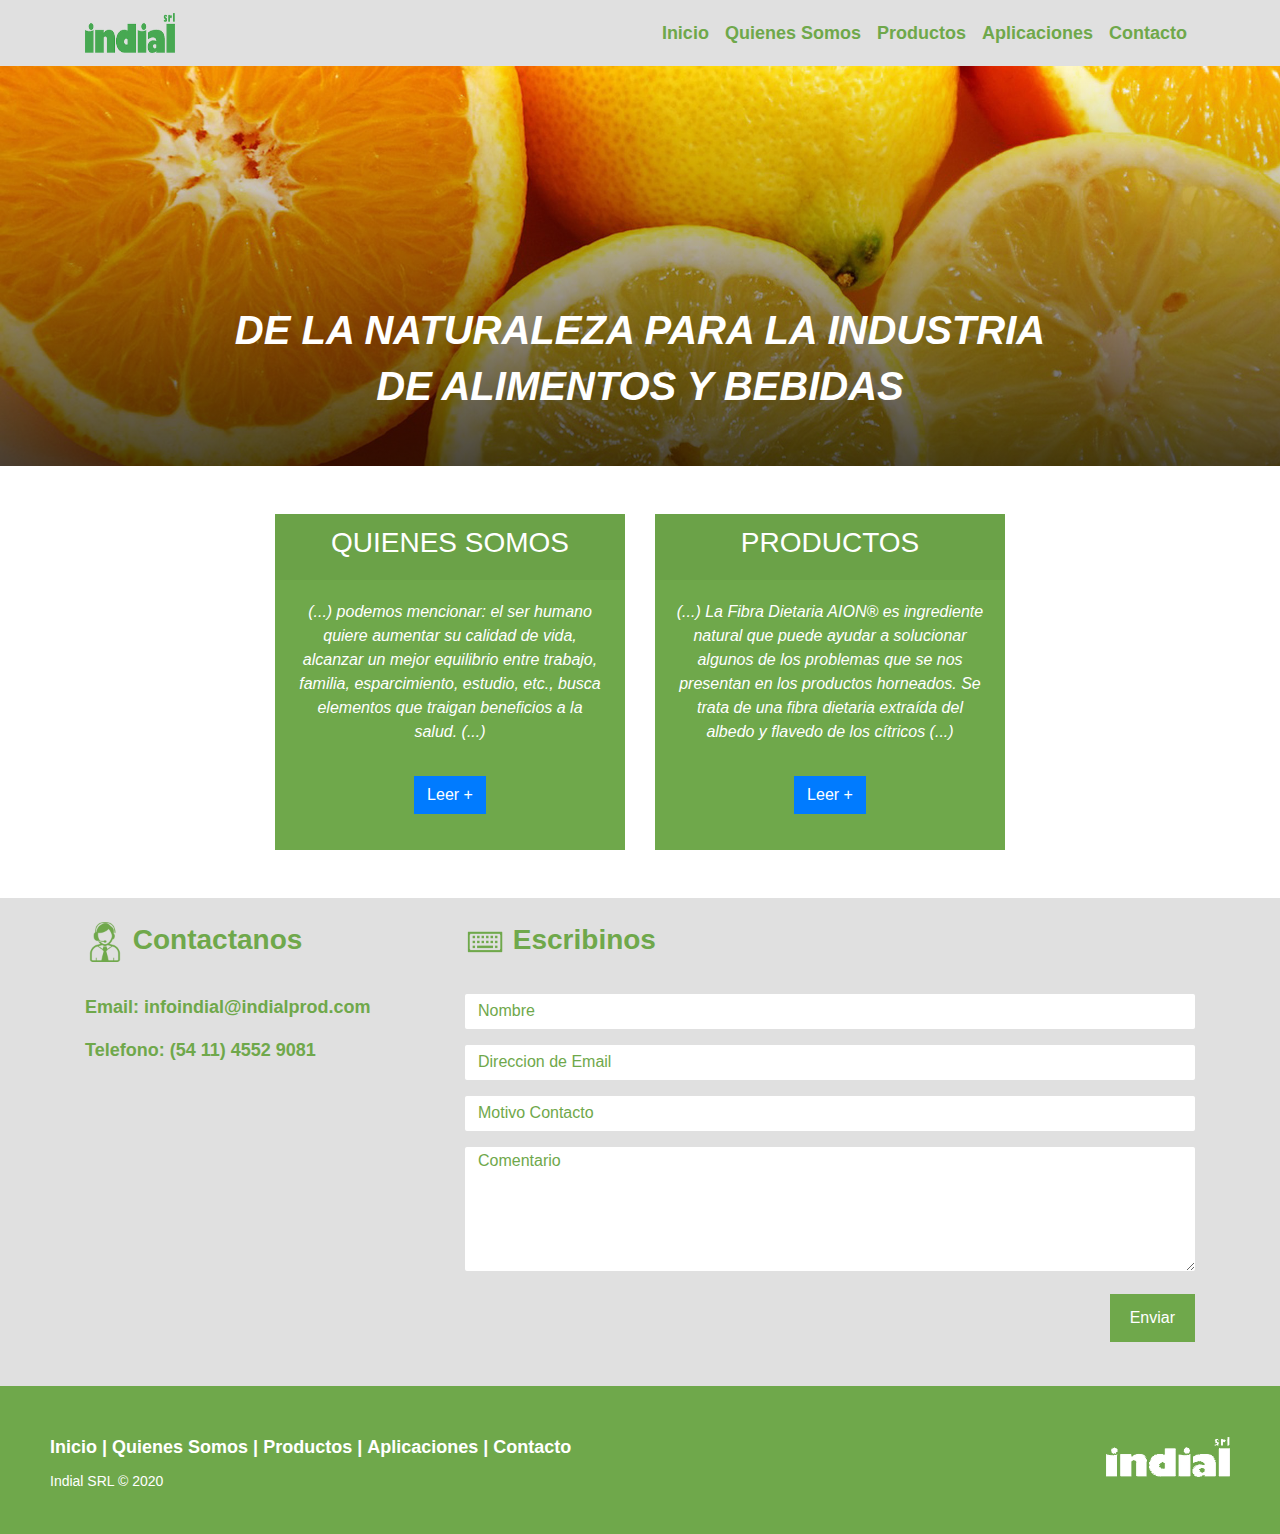
<file: index.html>
<!DOCTYPE html>
<html lang="es">

<head>
    <meta charset="UTF-8">
    <meta name="viewport" content="width=device-width, initial-scale=1.0">
    <link href="img/logo.webp" type="imagenes" rel="shortcurt icon" />
    <link rel="stylesheet" href="css/estilos.css" type="text/css">
    <script src="https://code.jquery.com/jquery-3.3.1.slim.min.js"
        integrity="sha384-q8i/X+965DzO0rT7abK41JStQIAqVgRVzpbzo5smXKp4YfRvH+8abtTE1Pi6jizo"
        crossorigin="anonymous"></script>
    <script src="https://cdnjs.cloudflare.com/ajax/libs/jquery/3.4.1/jquery.min.js"
        integrity="sha256-CSXorXvZcTkaix6Yvo6HppcZGetbYMGWSFlBw8HfCJo=" crossorigin="anonymous"></script>
    <script src="https://cdnjs.cloudflare.com/ajax/libs/popper.js/1.14.7/umd/popper.min.js"
        integrity="sha384-UO2eT0CpHqdSJQ6hJty5KVphtPhzWj9WO1clHTMGa3JDZwrnQq4sF86dIHNDz0W1"
        crossorigin="anonymous"></script>
    <script src="https://stackpath.bootstrapcdn.com/bootstrap/4.3.1/js/bootstrap.min.js"
        integrity="sha384-JjSmVgyd0p3pXB1rRibZUAYoIIy6OrQ6VrjIEaFf/nJGzIxFDsf4x0xIM+B07jRM"
        crossorigin="anonymous"></script>
    <link rel="stylesheet" href="https://cdnjs.cloudflare.com/ajax/libs/font-awesome/4.7.0/css/font-awesome.min.css">
    <link rel="stylesheet" href="http://maxcdn.bootstrapcdn.com/font-awesome/4.2.0/css/font-awesome.min.css">
    <link rel="stylesheet" href="https://stackpath.bootstrapcdn.com/bootstrap/4.3.1/css/bootstrap.min.css"
        integrity="sha384-ggOyR0iXCbMQv3Xipma34MD+dH/1fQ784/j6cY/iJTQUOhcWr7x9JvoRxT2MZw1T" crossorigin="anonymous">
    <title>Indial SRL</title>
</head>
<body>
    <nav class="navbar navbar-expand-lg navbar-light">
        <div class="container">
            <a class="navbar-brand" href="index.html">
                <img src="img/logo.webp" width="90" height="40" alt="">
            </a>
            <button class="navbar-toggler" type="button" data-toggle="collapse" data-target="#navbarNav"
                aria-controls="navbarNav" aria-expanded="false" aria-label="Toggle navigation">
                <span class="navbar-toggler-icon"></span>
            </button>
            <div class="collapse navbar-collapse" id="navbarNav">
                <ul class="navbar-nav ml-auto">
                    <li class="nav-item">
                        <a class="nav-link" href="index.html">Inicio</a>
                    </li>
                    <li class="nav-item">
                        <a class="nav-link" href="somos.html">Quienes Somos</a>
                    </li>
                    <li class="nav-item">
                        <a class="nav-link" href="productos.html">Productos</a>
                    </li>
                    <li class="nav-item">
                        <a class="nav-link" href="aplicaciones.html">Aplicaciones</a>
                    </li>
                    <li class="nav-item">
                        <a class="nav-link" href="#contacto">Contacto</a>
                    </li>
                </ul>
            </div>
        </div>
    </nav>
    <header class="masthead">
        <div class="container h-100">
            <div class="row h-100 align-items-end pb-5">
              <div class="col-12 text-center">
                <h1 class="font-weight-bold font-italic text-white">DE LA NATURALEZA PARA LA INDUSTRIA</h1>
                <h1 class="font-weight-bold font-italic text-white">DE ALIMENTOS Y BEBIDAS</h1>
              </div>
            </div>
        </div>
    </header>
    <div class="container">
        <div class="row justify-content-md-center mt-5">
            <div class="col-md-4">
                <div class="card text-center border-0 rounded-0 mb-5">
                    <div class="card-header border-0">
                        <h3 class="text-white">QUIENES SOMOS</h3>
                    </div>
                    <div class="card-body">
                        <p class="text-white font-italic">(...) podemos mencionar: el ser humano quiere aumentar su calidad de vida, alcanzar un mejor
                            equilibrio entre trabajo, familia, esparcimiento, estudio, etc., busca elementos que traigan
                            beneficios a la salud. (...)</p>
                        <a href="somos.html" class="btn btn-primary rounded-0 mb-3 mt-3">Leer +</a>
                    </div>
                </div>
            </div>
            <div class="col-md-4">
                <div class="card text-center border-0 rounded-0 mb-5">
                    <div class="card-header border-0">
                        <h3 class="text-white">PRODUCTOS</h3>
                    </div>
                    <div class="card-body">
                        <p class="text-white font-italic">(...) La Fibra Dietaria AION® es ingrediente natural que puede ayudar a solucionar algunos de los
                            problemas que se nos presentan en los productos horneados. Se trata de una fibra dietaria extraída del albedo y flavedo
                            de los cítricos (...)</p>
                        <a href="productos.html" class="btn btn-primary rounded-0 mb-3 mt-3">Leer +</a>
                    </div>
                </div>
            </div>
        </div>
    </div>
    <div class="contacto">
    <div class="container" id="contacto" name="contacto">
        <div class="row">
            <div class="col-md-4">
                <br>
                <h3 class="titulo-contacto"><img src="img/contacto.png" alt="" width="40" height="40"> Contactanos</h3>
                <br>
                <p class="text-contacto">Email: infoindial@indialprod.com</p>
                <p class="text-contacto">Telefono: (54 11) 4552 9081</p>
            </div>
            <div class="col-md-8">
                <form class="form-signin">
                    <br>
                    <h3 class="titulo-contacto"><img src="img/escribinos.png" alt="" width="40" height="40"> Escribinos</h3>
                    <br>
                    <div class="form-group">
                        <input type="text" class="form-contacto" id="nombre" name="nombre" aria-describedby="nombre"
                            placeholder="Nombre" required><span id="errorNombre" class="text-danger"></span>
                    </div>
                    <div class="form-group">
                        <input type="email" class="form-contacto" id="mail" name="mail" aria-describedby="mail"
                            placeholder="Direccion de Email" required><span id="errorEmail" class="text-danger"></span>
                    </div>
                    <div class="form-group">
                        <input type="text" class="form-contacto" id="motivo" name="motivo" aria-describedby="motivo"
                            placeholder="Motivo Contacto" required><span id="errorContacto" class="text-danger"></span>
                    </div>
                    <div class="form-group">
                        <textarea class="form-contacto" rows="5" id="comentario" name="comentario"
                            aria-describedby="comentario" placeholder="Comentario" required></textarea><span
                            id="errorComentario" class="text-danger"></span>
                    </div>
                    <input id="enviar_email" type="button" class="boton-enviar" value="Enviar"
                        onclick="Email.validar()">
                </form>
            </div>
        </div>
        <div id="lamascara" class="mascara">
        <div class="contenido">
                <div class="modal-content">
                    <div class="modal-body">
                        <p>Consulta Enviada Correctamente</p>
                        <p>En breve nos comunicaremos con usted</p>
                        <p>Verifique su carpeta de Spam</p>
                        <p>¡Muchas Gracias!</p>
                    </div>
                    <div class="modal-footer">
                        <button type="button" class="btn btn-primary" id="aceptarEditarButton">Aceptar</button>
                    </div>
                </div>
            </div>
        </div>
        <br>
    </div>
</div>
<script src="js/script.js"></script>
    <footer class="footer-distributed">
        <div class="footer-right">
            <img src="img/logoBlanco.webp" height="40" alt="">
        </div>
        <div class="footer-left">
            <p class="footer-links">
                <a href="index.html">Inicio</a>
                |
                <a href="somos.html">Quienes Somos</a>
                |
                <a href="productos.html">Productos</a>
                |
                <a href="aplicaciones.html">Aplicaciones</a>
                |
                <a href="index.html#contacto">Contacto</a>
            </p>
            <p>Indial SRL &copy; 2020</p>
        </div>
    </footer>
</body>

</html>
</file>
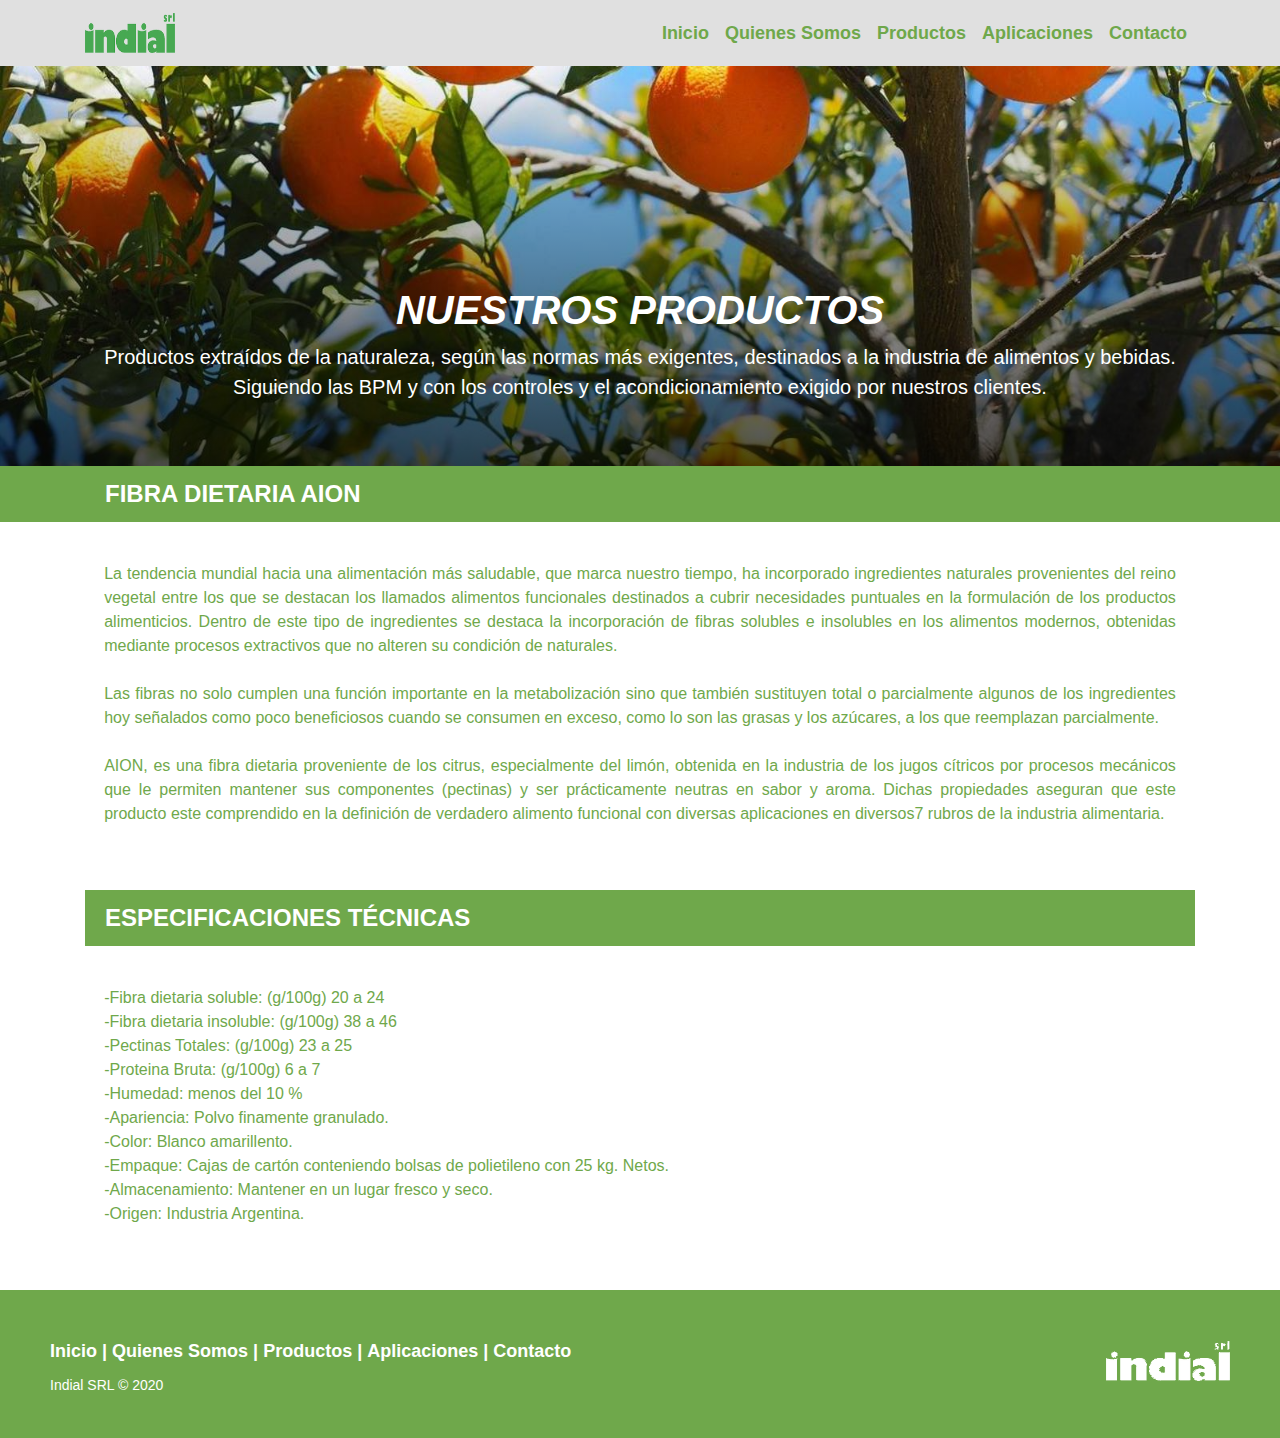
<file: productos.html>
<!DOCTYPE html>
<html lang="es">

<head>
    <meta charset="UTF-8">
    <meta name="viewport" content="width=device-width, initial-scale=1.0">
    <link href="img/logo.webp" type="imagenes" rel="shortcurt icon" />
    <link rel="stylesheet" href="css/estilos.css" type="text/css">
    <script src="https://code.jquery.com/jquery-3.3.1.slim.min.js"
        integrity="sha384-q8i/X+965DzO0rT7abK41JStQIAqVgRVzpbzo5smXKp4YfRvH+8abtTE1Pi6jizo"
        crossorigin="anonymous"></script>
    <script src="https://cdnjs.cloudflare.com/ajax/libs/jquery/3.4.1/jquery.min.js"
        integrity="sha256-CSXorXvZcTkaix6Yvo6HppcZGetbYMGWSFlBw8HfCJo=" crossorigin="anonymous"></script>
    <script src="https://cdnjs.cloudflare.com/ajax/libs/popper.js/1.14.7/umd/popper.min.js"
        integrity="sha384-UO2eT0CpHqdSJQ6hJty5KVphtPhzWj9WO1clHTMGa3JDZwrnQq4sF86dIHNDz0W1"
        crossorigin="anonymous"></script>
    <script src="https://stackpath.bootstrapcdn.com/bootstrap/4.3.1/js/bootstrap.min.js"
        integrity="sha384-JjSmVgyd0p3pXB1rRibZUAYoIIy6OrQ6VrjIEaFf/nJGzIxFDsf4x0xIM+B07jRM"
        crossorigin="anonymous"></script>
    <link rel="stylesheet" href="https://cdnjs.cloudflare.com/ajax/libs/font-awesome/4.7.0/css/font-awesome.min.css">
    <link rel="stylesheet" href="http://maxcdn.bootstrapcdn.com/font-awesome/4.2.0/css/font-awesome.min.css">
    <link rel="stylesheet" href="https://stackpath.bootstrapcdn.com/bootstrap/4.3.1/css/bootstrap.min.css"
        integrity="sha384-ggOyR0iXCbMQv3Xipma34MD+dH/1fQ784/j6cY/iJTQUOhcWr7x9JvoRxT2MZw1T" crossorigin="anonymous">
    <title>Indial SRL</title>
</head>

<body>
    <nav class="navbar navbar-expand-lg navbar-light">
        <div class="container">
            <a class="navbar-brand" href="index.html">
                <img src="img/logo.webp" width="90" height="40" alt="">
            </a>
            <button class="navbar-toggler" type="button" data-toggle="collapse" data-target="#navbarNav"
                aria-controls="navbarNav" aria-expanded="false" aria-label="Toggle navigation">
                <span class="navbar-toggler-icon"></span>
            </button>
            <div class="collapse navbar-collapse" id="navbarNav">
                <ul class="navbar-nav ml-auto">
                    <li class="nav-item">
                        <a class="nav-link" href="index.html">Inicio</a>
                    </li>
                    <li class="nav-item">
                        <a class="nav-link" href="somos.html">Quienes Somos</a>
                    </li>
                    <li class="nav-item">
                        <a class="nav-link" href="productos.html">Productos</a>
                    </li>
                    <li class="nav-item">
                        <a class="nav-link" href="aplicaciones.html">Aplicaciones</a>
                    </li>
                    <li class="nav-item">
                        <a class="nav-link" href="index.html#contacto">Contacto</a>
                    </li>
                </ul>
            </div>
        </div>
    </nav>
    <header class="masthead-product">
        <div class="container h-100">
            <div class="row h-100 align-items-end pb-5">
              <div class="col-12 text-center">
                <h1 class="font-weight-bold font-italic text-white">NUESTROS PRODUCTOS</h1>
                <p class="lead text-white">Productos extraídos de la naturaleza, según las normas más exigentes, destinados a la
                    industria de alimentos y bebidas. Siguiendo las BPM y con los controles y el acondicionamiento exigido por nuestros
                    clientes.
                </p>
              </div>
            </div>
        </div>
    </header>
    <div class="cuadro-texto">
        <div class="container">
            <p>FIBRA DIETARIA AION</p>
        </div>
    </div>
    <div class="container">
        <div class="row featurette">
            <p class="text-somos">
                La tendencia mundial hacia una alimentación más saludable, que marca nuestro tiempo, ha incorporado ingredientes
                naturales provenientes del reino vegetal entre los que se destacan los llamados alimentos funcionales destinados a
                cubrir necesidades puntuales en la formulación de los productos alimenticios. Dentro de este tipo de ingredientes se
                destaca la incorporación de fibras solubles e insolubles en los alimentos modernos, obtenidas mediante procesos
                extractivos que no alteren su condición de naturales.<br><br>
                Las fibras no solo cumplen una función importante en la metabolización sino que también sustituyen total o parcialmente
                algunos de los ingredientes hoy señalados como poco beneficiosos cuando se consumen en exceso, como lo son las grasas y
                los azúcares, a los que reemplazan parcialmente.<br><br>
                AION, es una fibra dietaria proveniente de los citrus, especialmente del limón, obtenida en la industria de los jugos cítricos por procesos mecánicos
                que le permiten mantener sus componentes (pectinas) y ser prácticamente neutras en sabor y aroma. Dichas propiedades
                aseguran que este producto este comprendido en la definición de verdadero alimento funcional con diversas aplicaciones en diversos7
                rubros de la industria alimentaria.
            </p>
        </div>
        <div class="cuadro-texto mt-5">
            <p>ESPECIFICACIONES TÉCNICAS</p>
        </div>
        <div class="row featurette mb-5">
            <p class="text-somos">
                -Fibra dietaria soluble: (g/100g) 20 a 24<br>
                -Fibra dietaria insoluble: (g/100g) 38 a 46<br>
                -Pectinas Totales: (g/100g) 23 a 25<br>
                -Proteina Bruta: (g/100g) 6 a 7<br>
                -Humedad: menos del 10 %<br>
                -Apariencia: Polvo finamente granulado.<br>
                -Color: Blanco amarillento.<br>
                -Empaque: Cajas de cartón conteniendo bolsas de polietileno con 25 kg. Netos.<br>
                -Almacenamiento: Mantener en un lugar fresco y seco.<br>
                -Origen: Industria Argentina.
            </p>
        </div>
    </div>
    <footer class="footer-distributed">
        <div class="footer-right">
            <img src="img/logoBlanco.webp" height="40" alt="">
        </div>
        <div class="footer-left">
            <p class="footer-links">
                <a href="index.html">Inicio</a>
                |
                <a href="somos.html">Quienes Somos</a>
                |
                <a href="productos.html">Productos</a>
                |
                <a href="aplicaciones.html">Aplicaciones</a>
                |
                <a href="index.html#contacto">Contacto</a>
            </p>
            <p>Indial SRL &copy; 2020</p>
        </div>
    </footer>
</body>

</html>
</file>
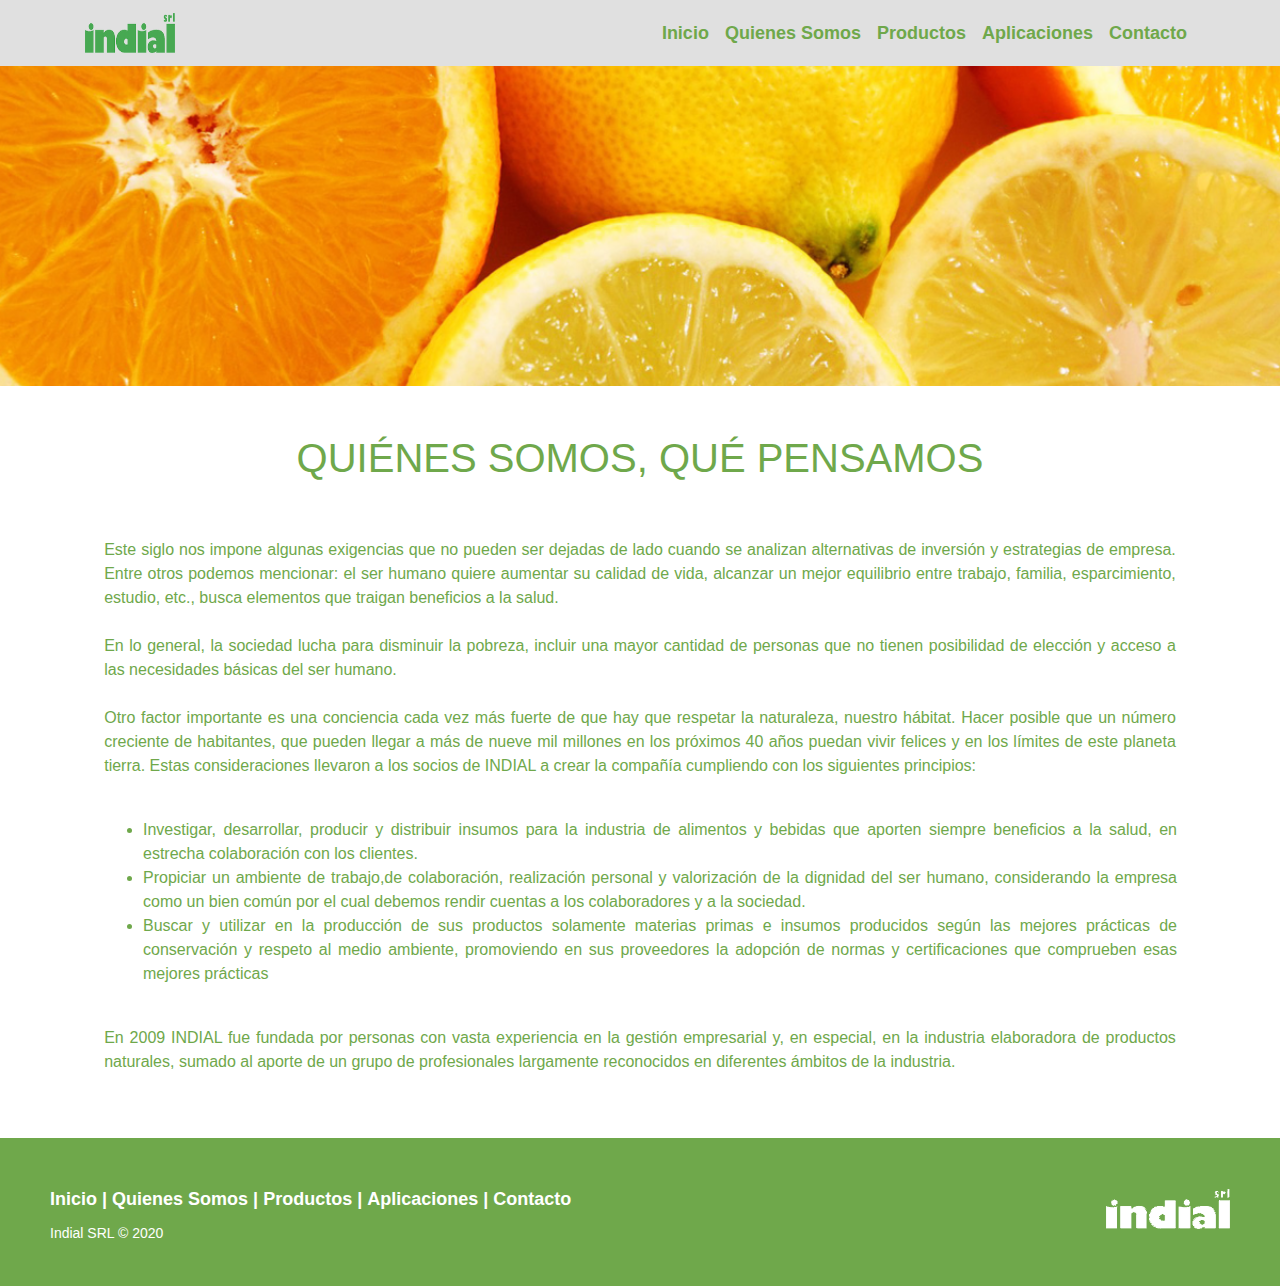
<file: somos.html>
<!DOCTYPE html>
<html lang="es">

<head>
    <meta charset="UTF-8">
    <meta name="viewport" content="width=device-width, initial-scale=1.0">
    <link href="img/logo.webp" type="imagenes" rel="shortcurt icon" />
    <link rel="stylesheet" href="css/estilos.css" type="text/css">
    <script src="https://code.jquery.com/jquery-3.3.1.slim.min.js"
        integrity="sha384-q8i/X+965DzO0rT7abK41JStQIAqVgRVzpbzo5smXKp4YfRvH+8abtTE1Pi6jizo"
        crossorigin="anonymous"></script>
    <script src="https://cdnjs.cloudflare.com/ajax/libs/jquery/3.4.1/jquery.min.js"
        integrity="sha256-CSXorXvZcTkaix6Yvo6HppcZGetbYMGWSFlBw8HfCJo=" crossorigin="anonymous"></script>
    <script src="https://cdnjs.cloudflare.com/ajax/libs/popper.js/1.14.7/umd/popper.min.js"
        integrity="sha384-UO2eT0CpHqdSJQ6hJty5KVphtPhzWj9WO1clHTMGa3JDZwrnQq4sF86dIHNDz0W1"
        crossorigin="anonymous"></script>
    <script src="https://stackpath.bootstrapcdn.com/bootstrap/4.3.1/js/bootstrap.min.js"
        integrity="sha384-JjSmVgyd0p3pXB1rRibZUAYoIIy6OrQ6VrjIEaFf/nJGzIxFDsf4x0xIM+B07jRM"
        crossorigin="anonymous"></script>
    <link rel="stylesheet" href="https://cdnjs.cloudflare.com/ajax/libs/font-awesome/4.7.0/css/font-awesome.min.css">
    <link rel="stylesheet" href="http://maxcdn.bootstrapcdn.com/font-awesome/4.2.0/css/font-awesome.min.css">
    <link rel="stylesheet" href="https://stackpath.bootstrapcdn.com/bootstrap/4.3.1/css/bootstrap.min.css"
        integrity="sha384-ggOyR0iXCbMQv3Xipma34MD+dH/1fQ784/j6cY/iJTQUOhcWr7x9JvoRxT2MZw1T" crossorigin="anonymous">
    <title>Indial SRL</title>
</head>

<body>
    <nav class="navbar navbar-expand-lg navbar-light">
        <div class="container">
            <a class="navbar-brand" href="index.html">
                <img src="img/logo.webp" width="90" height="40" alt="">
            </a>
            <button class="navbar-toggler" type="button" data-toggle="collapse" data-target="#navbarNav"
                aria-controls="navbarNav" aria-expanded="false" aria-label="Toggle navigation">
                <span class="navbar-toggler-icon"></span>
            </button>
            <div class="collapse navbar-collapse" id="navbarNav">
                <ul class="navbar-nav ml-auto">
                    <li class="nav-item">
                        <a class="nav-link" href="index.html">Inicio</a>
                    </li>
                    <li class="nav-item">
                        <a class="nav-link" href="somos.html">Quienes Somos</a>
                    </li>
                    <li class="nav-item">
                        <a class="nav-link" href="productos.html">Productos</a>
                    </li>
                    <li class="nav-item">
                        <a class="nav-link" href="aplicaciones.html">Aplicaciones</a>
                    </li>
                    <li class="nav-item">
                        <a class="nav-link" href="index.html#contacto">Contacto</a>
                    </li>
                </ul>
            </div>
        </div>
    </nav>
    <div id="carouselExampleSlidesOnly" class="carousel slide" data-ride="carousel">
        <div class="carousel-inner">
            <div class="carousel-item active">
                <img class="d-block w-100" src="img/narlim.png" alt="First slide">
            </div>
            <div class="carousel-item">
                <img class="d-block w-100" src="img/naranjas.png" alt="Second slide">
            </div>
            <div class="carousel-item">
                <img class="d-block w-100" src="img/limones.png" alt="Third slide">
            </div>
        </div>
    </div>
    <div class="container">
        <div class="text-center">
            <br>
            <br>
            <h1 class="featurette-heading">QUIÉNES SOMOS, QUÉ PENSAMOS</h1>
            <br>
        </div>
        <div class="row featurette">
            <p class="text-somos">
                <br>
                Este siglo nos impone algunas exigencias que no pueden ser dejadas de lado cuando se analizan alternativas de
                inversión y estrategias de empresa. Entre otros podemos mencionar: el ser humano quiere aumentar su calidad de
                vida, alcanzar un mejor equilibrio entre trabajo, familia, esparcimiento, estudio, etc., busca elementos que
                traigan beneficios a la salud.<br>
                <br>
                En lo general, la sociedad lucha para disminuir la pobreza, incluir una mayor cantidad de personas que no tienen
                posibilidad de elección y acceso a las necesidades básicas del ser humano.<br>
                <br>
                Otro factor importante es una conciencia cada vez más fuerte de que hay que respetar la naturaleza, nuestro
                hábitat. Hacer posible que un número creciente de habitantes, que pueden llegar a más de nueve mil millones en
                los próximos 40 años puedan vivir felices y en los límites de este planeta tierra. Estas consideraciones
                llevaron a los socios de INDIAL a crear la compañía cumpliendo con los siguientes principios:<br>
                <br>
            </p>
                <ul>
                    <li class="text-somos">Investigar, desarrollar, producir y distribuir insumos para la industria de alimentos y bebidas que
                        aporten siempre beneficios a la salud, en estrecha colaboración con los clientes.</li>
                    <li class="text-somos">Propiciar un ambiente de trabajo,de colaboración, realización personal y valorización de la dignidad del
                        ser humano, considerando la empresa como un bien común por el cual debemos rendir cuentas a los
                        colaboradores y a la sociedad.</li>
                    <li class="text-somos">Buscar y utilizar en la producción de sus productos solamente materias primas e insumos producidos según
                        las mejores prácticas de conservación y respeto al medio ambiente, promoviendo en sus proveedores la
                        adopción de normas y certificaciones que comprueben esas mejores prácticas</li>
                </ul>
            <p class="text-somos">
                <br>
                En 2009 INDIAL fue fundada por personas con vasta experiencia en la gestión empresarial y, en especial, en la
                industria elaboradora de productos naturales, sumado al aporte de un grupo de profesionales largamente
                reconocidos en diferentes ámbitos de la industria.
                <br>
                <br>
                <br>
            </p>
        </div>
    </div>
    <footer class="footer-distributed">
        <div class="footer-right">
            <img src="img/logoBlanco.webp" height="40" alt="">
        </div>
        <div class="footer-left">
            <p class="footer-links">
                <a href="index.html">Inicio</a>
                |
                <a href="somos.html">Quienes Somos</a>
                |
                <a href="productos.html">Productos</a>
                |
                <a href="aplicaciones.html">Aplicaciones</a>
                |
                <a href="index.html#contacto">Contacto</a>
            </p>
            <p>Indial SRL &copy; 2020</p>
        </div>
    </footer>
</body>

</html>
</file>
<file: css/estilos.css>
body {
    margin: 0;
    font-family: Arial, Helvetica, sans-serif;
}

/*Navbar boostrap*/
.navbar {
    background-color: #e0e0e0;
    color: #6fa84b;
}

.nav-link {
    color: #6fa84b !important;
    font-size:18px;
    font-weight: bold;
}

.nav-item a:hover {
    color: white !important;
}

/*Principal index*/
.masthead {
    height: 30vh;
    min-height: 400px;
    background-image: linear-gradient(rgba(0,0,0,0), rgba(0,0,0,0.7)), url(../img/naranjaslimones.jpg);
    background-size: cover;
    background-position: center;
    background-repeat: no-repeat;
}

/*Cards*/
.card {
    background-color: #6fa84b !important;
}

/*Footer*/
.footer-distributed{
    background-color: #6fa84b;
    box-shadow: 0 1px 1px 0 rgba(0, 0, 0, 0.12);
    box-sizing: border-box;
    width: 100%;
    text-align: left;
    font: normal 16px sans-serif;
    padding: 45px 50px;
}

.footer-distributed .footer-left p{
    color:  white;
    font-size: 14px;
    margin: 0;
}

/* Footer links */
.footer-distributed p.footer-links{
    font-size:18px;
    font-weight: bold;
    color:  #ffffff;
    margin: 0 0 10px;
    padding: 0;
}

.footer-distributed p.footer-links a{
    display:inline-block;
    line-height: 1.8;
    text-decoration: none;
    color:  inherit;
}

.footer-distributed .footer-right{
    float: right;
    margin-top: 6px;
    max-width: 180px;
}

.footer-distributed .footer-right a{
    display: inline-block;
    width: 35px;
    height: 35px;
    background-color:  #33383b;
    border-radius: 2px;
    font-size: 20px;
    color: #ffffff;
    text-align: center;
    line-height: 35px;
    margin-left: 3px;
}

/*Footer responsive*/
@media (max-width: 600px) {

    .footer-distributed .footer-left,
    .footer-distributed .footer-right{
        text-align: center;
    }

    .footer-distributed .footer-right{
        float: none;
        margin: 0 auto 20px;
    }

    .footer-distributed .footer-left p.footer-links{
        line-height: 1.8;
    }
}

/*
    Formulario contacto
*/
.contacto {
    background-color: #e0e0e0;
    padding-bottom: 20px;
}

.text-contacto {
    color: #6fa84b;
    font-size:18px;
    font-weight: bold;
}

.titulo-contacto {
    color: #6fa84b;
    font-weight: bold;
}

.boton-enviar {
    background-color: #6fa84b;
    color: white;
    padding: 12px 20px;
    border: none;
    cursor: pointer;
    float: right;
}

::-webkit-input-placeholder { /* Edge */
    color: #6fa84b;
}

:-ms-input-placeholder { /* Internet Explorer 10-11 */
    color: #6fa84b;
}

::placeholder {
    color: #6fa84b;
    padding-left: 10px;
}

input:active, textarea:active,
input:focus, textarea:focus {
    border: 1px solid #6fa84b;
    outline: none;
}

.form-contacto {
    width: 100%;
    border: none;
    border-radius: 2px;
    color: #6fa84b;
    padding-left: 3px;
}

input[type=text], input[type=email] {
    height: 35px;
}


/*
Quines somos estilos
*/
.featurette-heading {
    color: #6fa84b !important;
}

.text-somos {
    color: #6fa84b;
    text-align: justify;
    margin-right: 3%;
    margin-left: 3%;
}

/*
Estilos Productos
*/
.masthead-product {
    height: 30vh;
    min-height: 400px;
    background-image: linear-gradient(rgba(0,0,0,0), rgba(0,0,0,0.7)), url(../img/naranjas.jpg);
    background-size: cover;
    background-position: center;
    background-repeat: no-repeat;
}

.cuadro-texto {
    background-color: #6fa84b;
    width: 100%;
    margin-bottom: 40px;
}

.cuadro-texto p {
    color: white;
    padding-top: 10px;
    padding-bottom: 10px;
    padding-left: 20px;
    font-weight: bold;
    font-size: x-large;
    margin: 0px
}

/*
Estilos Aplicaciones
*/
.masthead-aplicaciones {
    height: 30vh;
    min-height: 400px;
    background-image: linear-gradient(rgba(0,0,0,0), rgba(0,0,0,0.7)), url(../img/limon.jpg);
    background-size: cover;
    background-position: center;
    background-repeat: no-repeat;
}

.row-ap {
    display: grid;
    grid-template-columns: repeat(3, 1fr);
    gap: 25px;
}

.tarjeta {
    position: relative;
    display: block;
    overflow: hidden;
    align-items: flex-end;
    height: 300px;
}

.img-t-1 {
    background: linear-gradient(rgba(0,0,0,0), rgba(0,0,0,0.7)), url("../img/panificados.png") no-repeat center center/cover;
}

.img-t-2 {
    background: linear-gradient(rgba(0,0,0,0), rgba(0,0,0,0.7)), url("../img/alfajores.jpg") no-repeat center center/cover;
}

.img-t-3 {
    background: linear-gradient(rgba(0,0,0,0), rgba(0,0,0,0.7)), url("../img/aderezos.jpeg") no-repeat center center/cover;
}

.text-ap {
    position: absolute;
    display: flex;
    justify-content: center;
    align-items: flex-end;
    width: 100%;
    height: 100%;
}


.text-ap h3 {
    color: #ffffff;
    margin: 30px;
    font-size: 2rem;
    font-weight: bold;
    text-transform: uppercase;
}

.animacion {
    position: absolute;
    width: 100%;
    height: 100%;
    display: flex;
    justify-content: center;
    align-items: center;
    background-color: rgba(111, 168, 75, 0.6);
    transform: translateY(101%);
    transition: transform 0.3s
}

.aplicaciones-link {
    text-decoration: none;
    display: flex;
    justify-content: center;
    height: 100%;
    width: 100%;
}

.tarjeta:hover
.animacion {
    transform: translateY(0);
}

/*MODAL FADE*/
.mascara {
    display: none; 
    position: fixed; 
    z-index: 1; 
    padding-top: 50px; 
    left: 0;
    top: 0;
    width: 100%; 
    height: 100%; 
    overflow: auto; 
    background-color: rgb(0,0,0); 
    background-color: rgba(0,0,0,0.6); 
}
.contenido {
    background-color: #fefefe;
    margin: auto;
    padding: 20px;
    border: 1px solid #888;
    width: 80%;
    max-height: 80vh;
    overflow: auto;
}
.modal-body {
    width: 100%;
    overflow: auto;
}
.cerrar {
    color: #aaaaaa;
    float: right;
    font-size: 28px;
    font-weight: bold;
}
.cerrar:hover,
.cerrar:focus {
    color: #000;
    text-decoration: none;
    cursor: pointer;
}

@media (max-width: 800px) {
    .row-ap {
        grid-template-columns: repeat(2, 1fr);
    }
}

@media (max-width: 500px) {
    .row-ap {
        grid-template-columns: repeat(1, 1fr);
    }
}
</file>
